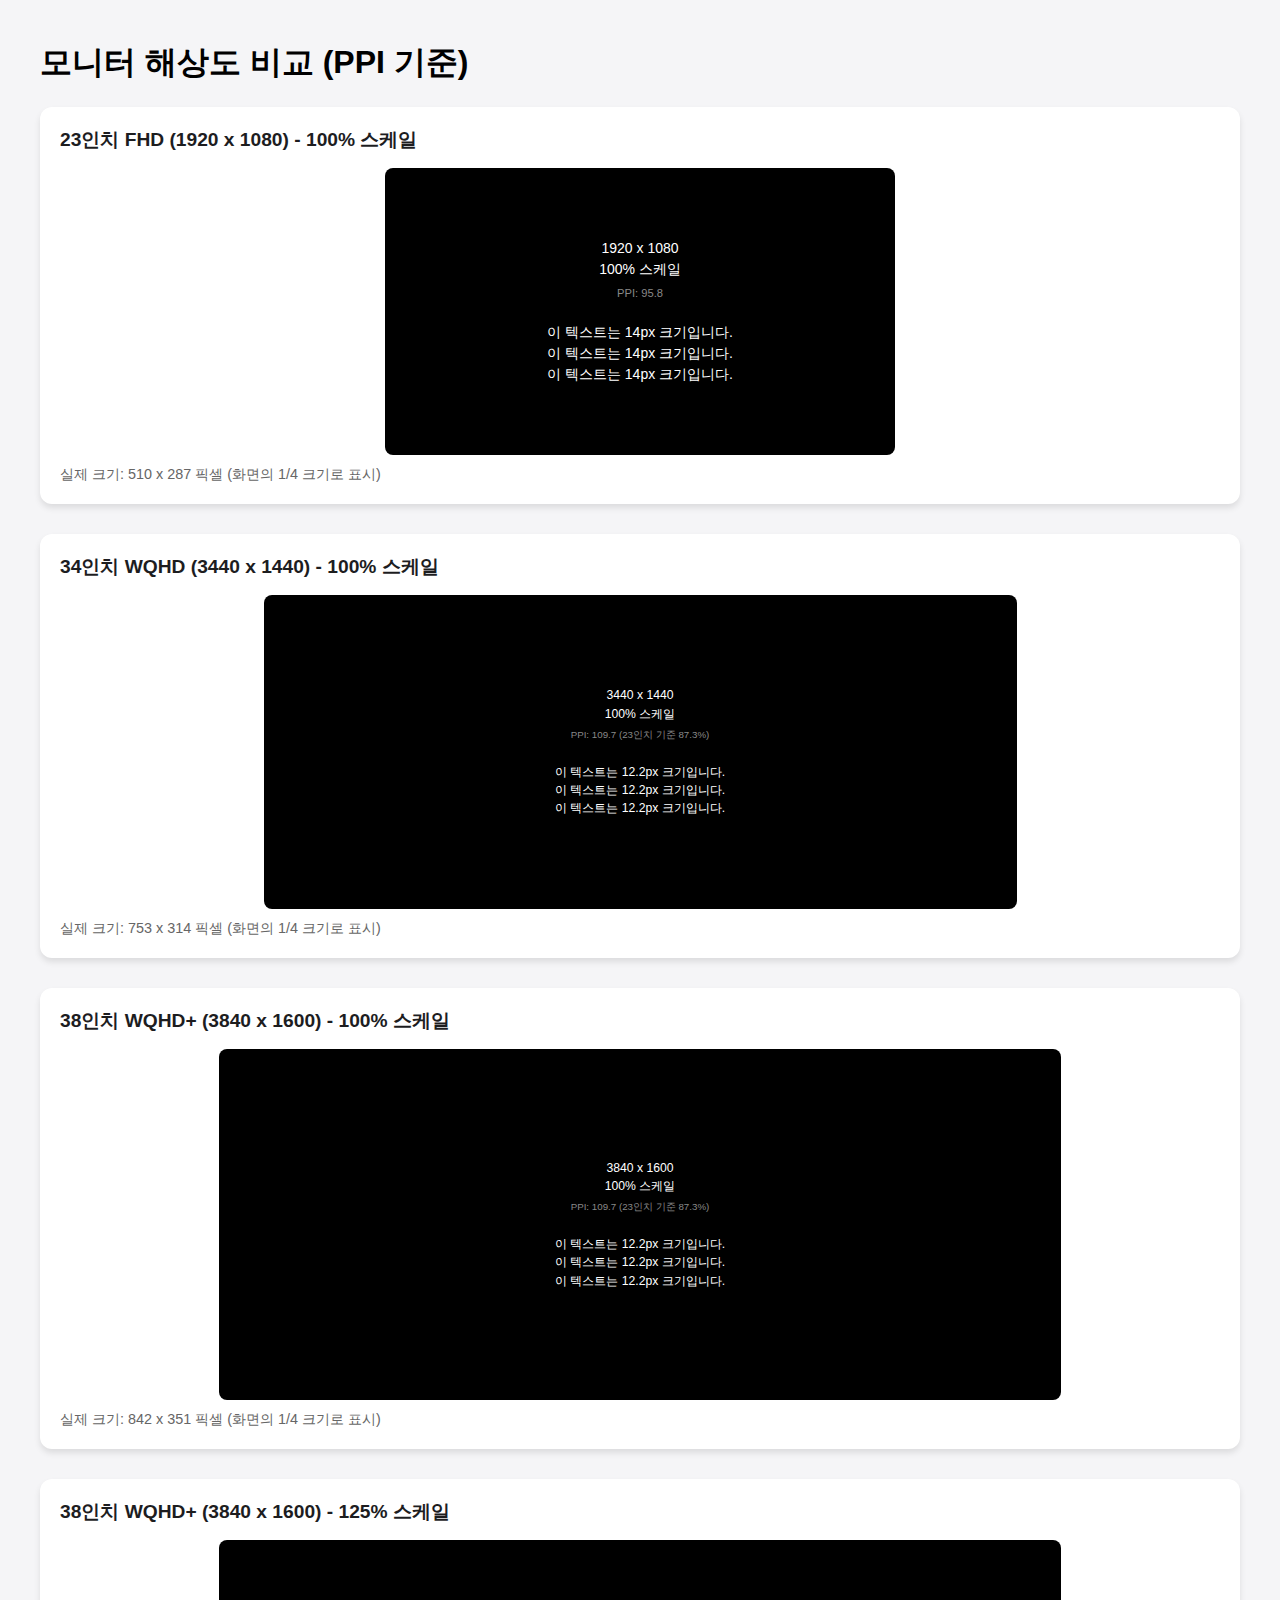
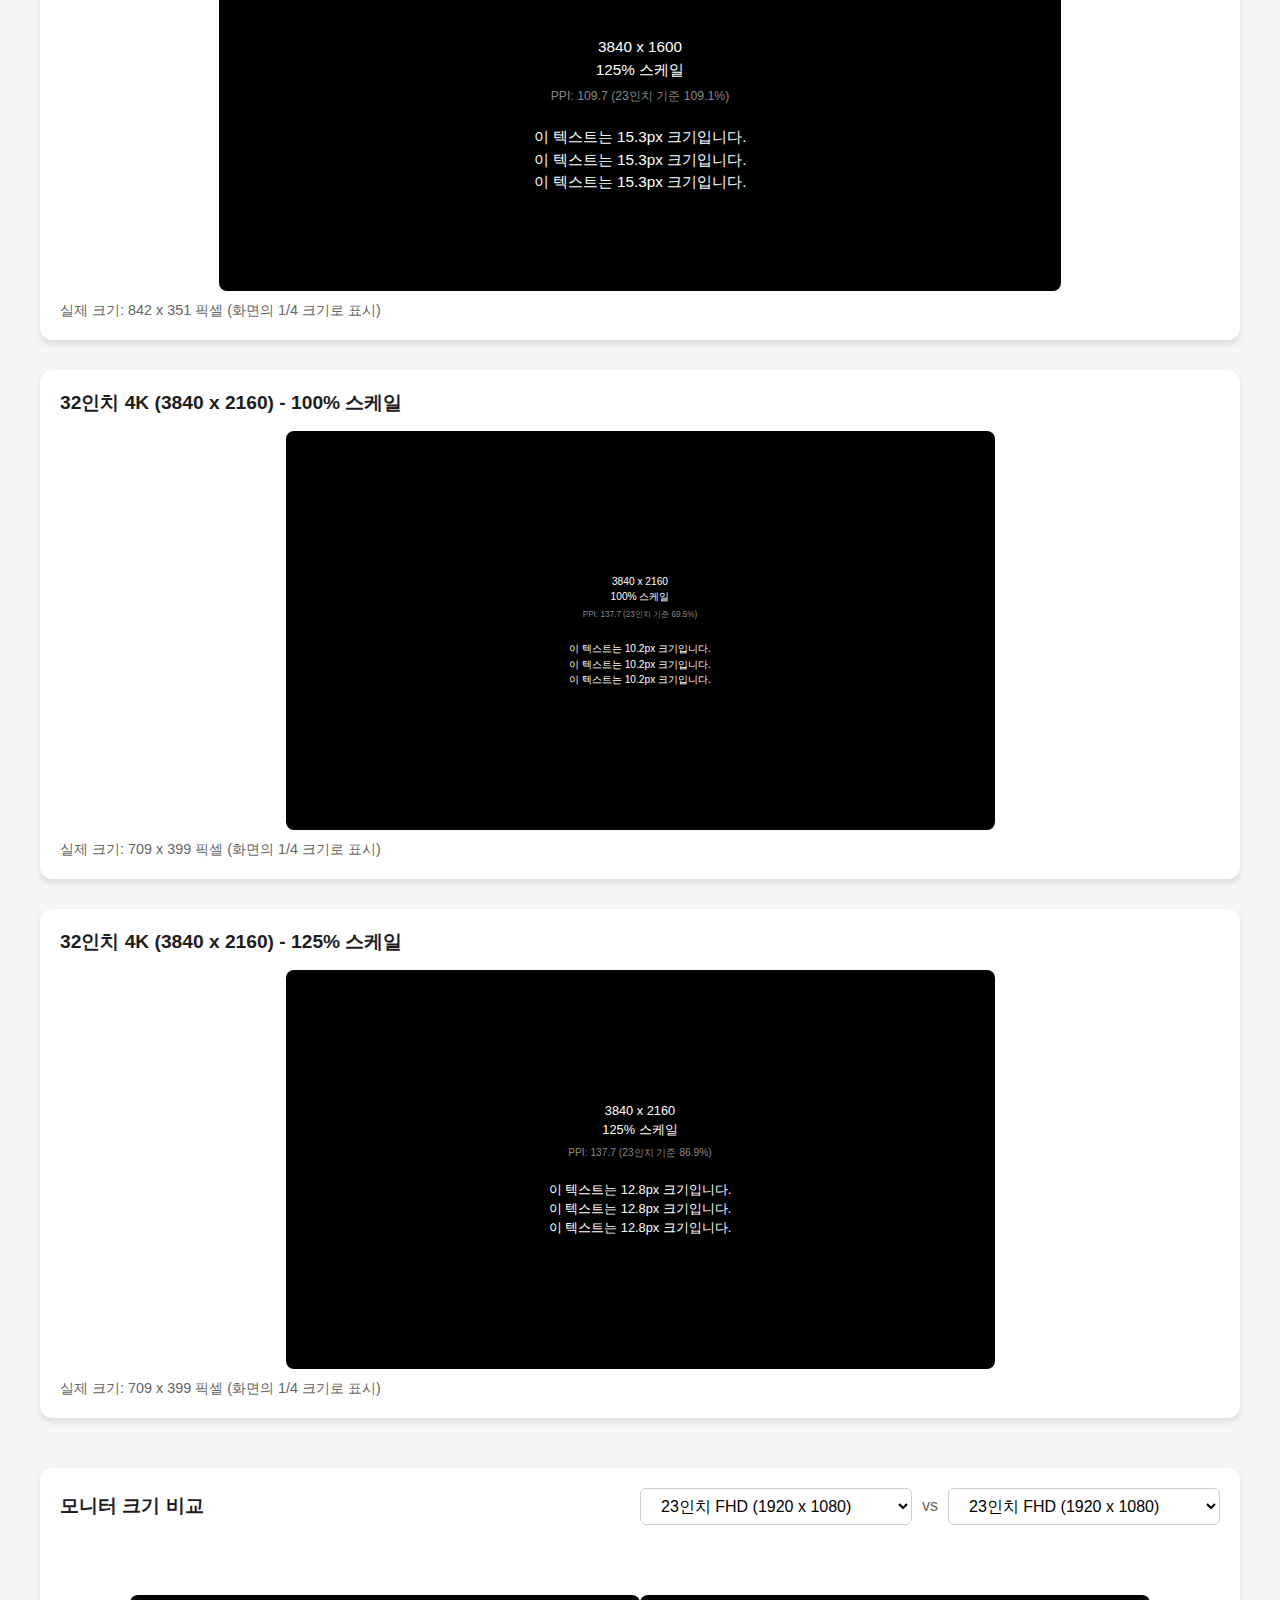
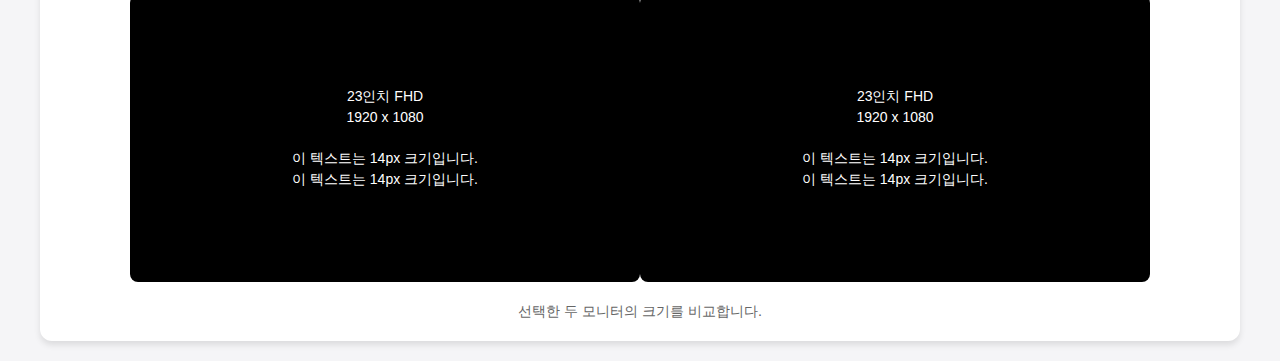
<file: monitor/index.html>
<!DOCTYPE html>
<html lang="ko">
<head>
    <meta charset="UTF-8">
    <meta name="viewport" content="width=device-width, initial-scale=1.0">
    <title>모니터 해상도 비교</title>
    <style>
        body {
            font-family: -apple-system, BlinkMacSystemFont, 'Segoe UI', Roboto, sans-serif;
            margin: 0;
            padding: 20px;
            background: #f5f5f7;
        }

        .container {
            max-width: 1200px;
            margin: 0 auto;
        }

        .monitor {
            background: #fff;
            border-radius: 12px;
            padding: 20px;
            margin-bottom: 30px;
            box-shadow: 0 4px 6px rgba(0, 0, 0, 0.1);
        }

        .monitor-title {
            font-size: 1.2em;
            font-weight: bold;
            margin-bottom: 15px;
            color: #1d1d1f;
        }

        .monitor-display {
            background: #000;
            border-radius: 8px;
            position: relative;
            margin: 0 auto;
            overflow: hidden;
        }

        .monitor-content {
            position: absolute;
            top: 0;
            left: 0;
            width: 100%;
            height: 100%;
            display: flex;
            flex-direction: column;
            align-items: center;
            justify-content: center;
            color: #fff;
            padding: 20px;
            box-sizing: border-box;
        }

        .monitor-23-fhd {
            width: 510px;
            height: 287px;
        }

        .monitor-34-wqhd {
            width: 753px;
            height: 314px;
        }

        .monitor-38-wqhd {
            width: 842px;
            height: 351px;
        }

        .monitor-32-4k {
            width: 709px;
            height: 399px;
        }

        .info {
            margin-top: 10px;
            font-size: 0.9em;
            color: #666;
        }

        .text-sample {
            margin: 10px 0;
            text-align: center;
            line-height: 1.5;
        }

        .text-23inch {
            font-size: 14px;
        }

        .text-34inch-100 {
            font-size: 12.2px;
        }

        .text-38inch-100 {
            font-size: 12.2px;
        }

        .text-38inch-125 {
            font-size: 15.3px;
        }

        .text-32inch-100 {
            font-size: 10.2px;
        }

        .text-32inch-125 {
            font-size: 12.8px;
        }

        .ppi-info {
            font-size: 0.8em;
            color: #888;
            margin-top: 5px;
        }

        /* 겹쳐서 비교하는 섹션 */
        .comparison-section {
            margin-top: 50px;
            padding: 20px;
            background: #fff;
            border-radius: 12px;
            box-shadow: 0 4px 6px rgba(0, 0, 0, 0.1);
        }

        .comparison-header {
            display: flex;
            align-items: center;
            justify-content: space-between;
            margin-bottom: 20px;
            padding-bottom: 50px;
        }

        .comparison-title {
            font-size: 1.2em;
            font-weight: bold;
            color: #1d1d1f;
            margin: 0;
        }

        .comparison-selects {
            display: flex;
            gap: 10px;
            align-items: center;
        }

        .comparison-selects select {
            padding: 8px 16px;
            font-size: 1em;
            border-radius: 6px;
            border: 1px solid #ccc;
            background: #fff;
            cursor: pointer;
        }

        .comparison-selects span {
            color: #666;
        }

        .comparison-container {
            position: relative;
            width: 1020px; /* 23인치 2개 (510px * 2) */
            height: 287px;
            margin: 0 auto;
        }

        .comparison-row {
            display: flex;
            position: relative;
            z-index: 1;
        }

        .comparison-monitor {
            position: relative;
            width: 510px;
            height: 287px;
            background: #000;
            border-radius: 8px;
            overflow: hidden;
        }

        .comparison-monitor-34 {
            position: absolute;
            top: 50%;
            left: 50%;
            transform: translate(-50%, -50%);
            width: 753px;
            height: 314px;
            background: rgba(0, 0, 0, 0.7);
            border: 2px solid rgba(255, 255, 255, 0.3);
            border-radius: 8px;
            overflow: hidden;
            z-index: 2;
            display: none;
        }

        .comparison-monitor-38 {
            position: absolute;
            top: 50%;
            left: 50%;
            transform: translate(-50%, -50%);
            width: 842px;
            height: 351px;
            background: rgba(0, 0, 0, 0.7);
            border: 2px solid rgba(255, 255, 255, 0.3);
            border-radius: 8px;
            overflow: hidden;
            z-index: 2;
            display: none;
        }

        .comparison-monitor-32 {
            position: absolute;
            top: 50%;
            left: 50%;
            transform: translate(-50%, -50%);
            width: 709px;
            height: 399px;
            background: rgba(0, 0, 0, 0.7);
            border: 2px solid rgba(255, 255, 255, 0.3);
            border-radius: 8px;
            overflow: hidden;
            z-index: 2;
            display: none;
        }

        .comparison-content {
            position: absolute;
            top: 0;
            left: 0;
            width: 100%;
            height: 100%;
            display: flex;
            flex-direction: column;
            align-items: center;
            justify-content: center;
            color: #fff;
            padding: 20px;
            box-sizing: border-box;
        }

        .comparison-text {
            text-align: center;
            line-height: 1.5;
        }
    </style>
</head>
<body>
    <div class="container">
        <h1>모니터 해상도 비교 (PPI 기준)</h1>
        
        <div class="monitor">
            <div class="monitor-title">23인치 FHD (1920 x 1080) - 100% 스케일</div>
            <div class="monitor-display monitor-23-fhd">
                <div class="monitor-content">
                    <div class="text-sample text-23inch">
                        <div>1920 x 1080</div>
                        <div>100% 스케일</div>
                        <div class="ppi-info">PPI: 95.8</div>
                        <div style="margin-top: 20px;">이 텍스트는 14px 크기입니다.</div>
                        <div>이 텍스트는 14px 크기입니다.</div>
                        <div>이 텍스트는 14px 크기입니다.</div>
                    </div>
                </div>
            </div>
            <div class="info">
                실제 크기: 510 x 287 픽셀 (화면의 1/4 크기로 표시)
            </div>
        </div>

        <div class="monitor">
            <div class="monitor-title">34인치 WQHD (3440 x 1440) - 100% 스케일</div>
            <div class="monitor-display monitor-34-wqhd">
                <div class="monitor-content">
                    <div class="text-sample text-34inch-100">
                        <div>3440 x 1440</div>
                        <div>100% 스케일</div>
                        <div class="ppi-info">PPI: 109.7 (23인치 기준 87.3%)</div>
                        <div style="margin-top: 20px;">이 텍스트는 12.2px 크기입니다.</div>
                        <div>이 텍스트는 12.2px 크기입니다.</div>
                        <div>이 텍스트는 12.2px 크기입니다.</div>
                    </div>
                </div>
            </div>
            <div class="info">
                실제 크기: 753 x 314 픽셀 (화면의 1/4 크기로 표시)
            </div>
        </div>

        <div class="monitor">
            <div class="monitor-title">38인치 WQHD+ (3840 x 1600) - 100% 스케일</div>
            <div class="monitor-display monitor-38-wqhd">
                <div class="monitor-content">
                    <div class="text-sample text-38inch-100">
                        <div>3840 x 1600</div>
                        <div>100% 스케일</div>
                        <div class="ppi-info">PPI: 109.7 (23인치 기준 87.3%)</div>
                        <div style="margin-top: 20px;">이 텍스트는 12.2px 크기입니다.</div>
                        <div>이 텍스트는 12.2px 크기입니다.</div>
                        <div>이 텍스트는 12.2px 크기입니다.</div>
                    </div>
                </div>
            </div>
            <div class="info">
                실제 크기: 842 x 351 픽셀 (화면의 1/4 크기로 표시)
            </div>
        </div>

        <div class="monitor">
            <div class="monitor-title">38인치 WQHD+ (3840 x 1600) - 125% 스케일</div>
            <div class="monitor-display monitor-38-wqhd">
                <div class="monitor-content">
                    <div class="text-sample text-38inch-125">
                        <div>3840 x 1600</div>
                        <div>125% 스케일</div>
                        <div class="ppi-info">PPI: 109.7 (23인치 기준 109.1%)</div>
                        <div style="margin-top: 20px;">이 텍스트는 15.3px 크기입니다.</div>
                        <div>이 텍스트는 15.3px 크기입니다.</div>
                        <div>이 텍스트는 15.3px 크기입니다.</div>
                    </div>
                </div>
            </div>
            <div class="info">
                실제 크기: 842 x 351 픽셀 (화면의 1/4 크기로 표시)
            </div>
        </div>

        <div class="monitor">
            <div class="monitor-title">32인치 4K (3840 x 2160) - 100% 스케일</div>
            <div class="monitor-display monitor-32-4k">
                <div class="monitor-content">
                    <div class="text-sample text-32inch-100">
                        <div>3840 x 2160</div>
                        <div>100% 스케일</div>
                        <div class="ppi-info">PPI: 137.7 (23인치 기준 69.5%)</div>
                        <div style="margin-top: 20px;">이 텍스트는 10.2px 크기입니다.</div>
                        <div>이 텍스트는 10.2px 크기입니다.</div>
                        <div>이 텍스트는 10.2px 크기입니다.</div>
                    </div>
                </div>
            </div>
            <div class="info">
                실제 크기: 709 x 399 픽셀 (화면의 1/4 크기로 표시)
            </div>
        </div>

        <div class="monitor">
            <div class="monitor-title">32인치 4K (3840 x 2160) - 125% 스케일</div>
            <div class="monitor-display monitor-32-4k">
                <div class="monitor-content">
                    <div class="text-sample text-32inch-125">
                        <div>3840 x 2160</div>
                        <div>125% 스케일</div>
                        <div class="ppi-info">PPI: 137.7 (23인치 기준 86.9%)</div>
                        <div style="margin-top: 20px;">이 텍스트는 12.8px 크기입니다.</div>
                        <div>이 텍스트는 12.8px 크기입니다.</div>
                        <div>이 텍스트는 12.8px 크기입니다.</div>
                    </div>
                </div>
            </div>
            <div class="info">
                실제 크기: 709 x 399 픽셀 (화면의 1/4 크기로 표시)
            </div>
        </div>

        <div class="comparison-section">
            <div class="comparison-header">
                <div class="comparison-title">모니터 크기 비교</div>
                <div class="comparison-selects">
                    <select id="monitorSelect1" onchange="toggleMonitor()">
                        <option value="23">23인치 FHD (1920 x 1080)</option>
                        <option value="32">32인치 4K (3840 x 2160)</option>
                        <option value="34">34인치 WQHD (3440 x 1440)</option>
                        <option value="38">38인치 WQHD+ (3840 x 1600)</option>
                    </select>
                    <span>vs</span>
                    <select id="monitorSelect2" onchange="toggleMonitor()">
                        <option value="23">23인치 FHD (1920 x 1080)</option>
                        <option value="32">32인치 4K (3840 x 2160)</option>
                        <option value="34">34인치 WQHD (3440 x 1440)</option>
                        <option value="38">38인치 WQHD+ (3840 x 1600)</option>
                    </select>
                </div>
            </div>
            <div class="comparison-container">
                <div class="comparison-row">
                    <div class="comparison-monitor">
                        <div class="comparison-content">
                            <div class="comparison-text text-23inch">
                                <div>23인치 FHD</div>
                                <div>1920 x 1080</div>
                                <div style="margin-top: 20px;">이 텍스트는 14px 크기입니다.</div>
                                <div>이 텍스트는 14px 크기입니다.</div>
                            </div>
                        </div>
                    </div>
                    <div class="comparison-monitor">
                        <div class="comparison-content">
                            <div class="comparison-text text-23inch">
                                <div>23인치 FHD</div>
                                <div>1920 x 1080</div>
                                <div style="margin-top: 20px;">이 텍스트는 14px 크기입니다.</div>
                                <div>이 텍스트는 14px 크기입니다.</div>
                            </div>
                        </div>
                    </div>
                </div>
                <div class="comparison-monitor-32">
                    <div class="comparison-content">
                        <div class="comparison-text text-32inch-100">
                            <div>32인치 4K</div>
                            <div>3840 x 2160</div>
                            <div style="margin-top: 20px;">이 텍스트는 10.2px 크기입니다.</div>
                            <div>이 텍스트는 10.2px 크기입니다.</div>
                        </div>
                    </div>
                </div>
                <div class="comparison-monitor-34">
                    <div class="comparison-content">
                        <div class="comparison-text text-34inch-100">
                            <div>34인치 WQHD</div>
                            <div>3440 x 1440</div>
                            <div style="margin-top: 20px;">이 텍스트는 12.2px 크기입니다.</div>
                            <div>이 텍스트는 12.2px 크기입니다.</div>
                        </div>
                    </div>
                </div>
                <div class="comparison-monitor-38">
                    <div class="comparison-content">
                        <div class="comparison-text text-38inch-100">
                            <div>38인치 WQHD+</div>
                            <div>3840 x 1600</div>
                            <div style="margin-top: 20px;">이 텍스트는 12.2px 크기입니다.</div>
                            <div>이 텍스트는 12.2px 크기입니다.</div>
                        </div>
                    </div>
                </div>
            </div>
            <div class="info" style="text-align: center; margin-top: 20px;">
                선택한 두 모니터의 크기를 비교합니다.
            </div>
        </div>

        <script>
            function toggleMonitor() {
                const select1 = document.getElementById('monitorSelect1');
                const select2 = document.getElementById('monitorSelect2');
                const monitor32 = document.querySelector('.comparison-monitor-32');
                const monitor34 = document.querySelector('.comparison-monitor-34');
                const monitor38 = document.querySelector('.comparison-monitor-38');
                
                // 모든 모니터 숨기기
                monitor32.style.display = 'none';
                monitor34.style.display = 'none';
                monitor38.style.display = 'none';
                
                // 첫 번째 선택된 모니터 표시
                if (select1.value === '32') {
                    monitor32.style.display = 'block';
                } else if (select1.value === '34') {
                    monitor34.style.display = 'block';
                } else if (select1.value === '38') {
                    monitor38.style.display = 'block';
                }

                // 두 번째 선택된 모니터 표시
                if (select2.value === '32') {
                    monitor32.style.display = 'block';
                } else if (select2.value === '34') {
                    monitor34.style.display = 'block';
                } else if (select2.value === '38') {
                    monitor38.style.display = 'block';
                }
            }
        </script>
    </div>
</body>
</html>
</file>
